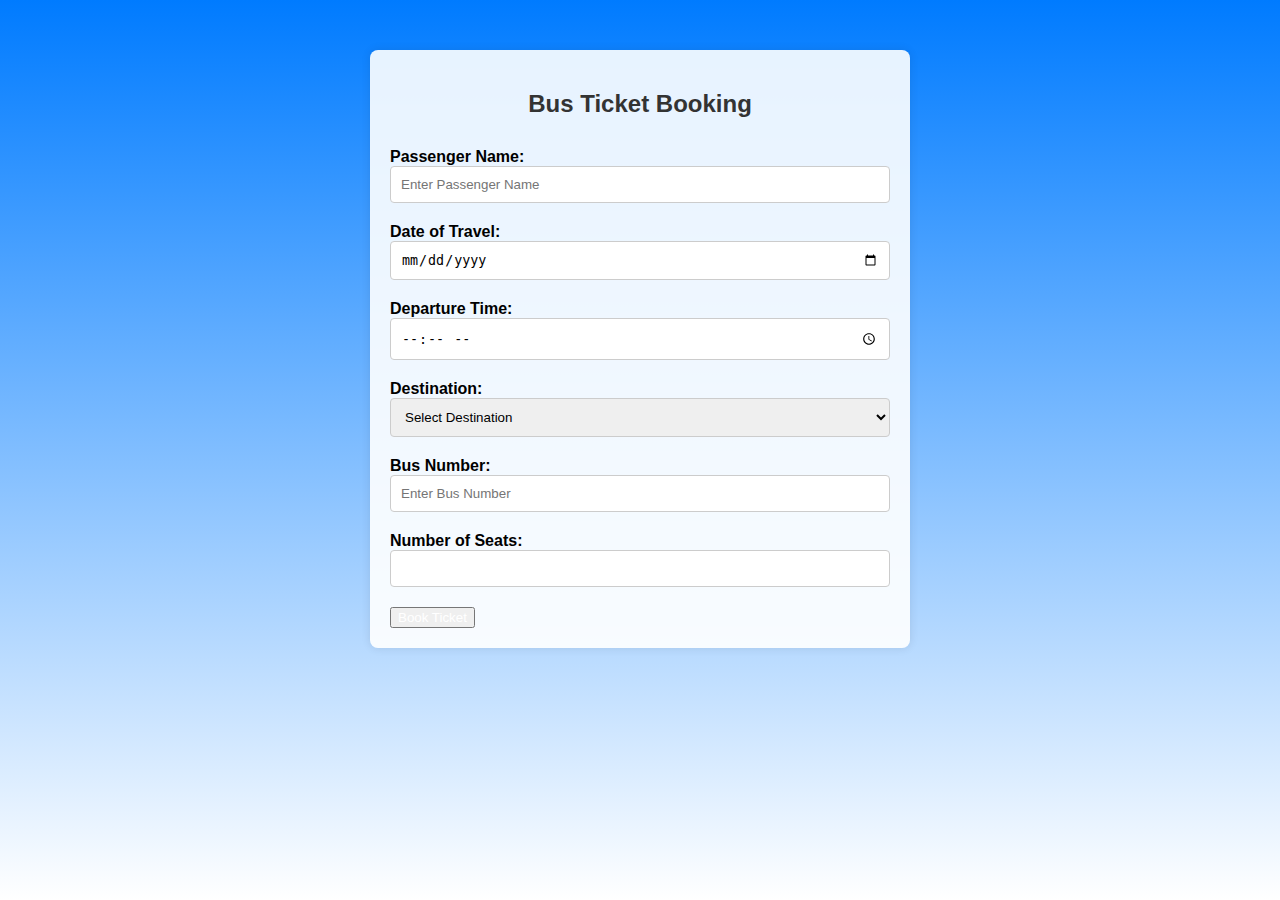
<file: buses/buses/busti.html>
<!DOCTYPE html>
<html lang="en">
<head>
  <meta charset="UTF-8">
  <meta name="viewport" content="width=device-width, initial-scale=1.0">
  <title>Bus Scheduling System - Ticket Booking</title>
  <style>
    body {
      margin: 0;
      padding: 0;
      font-family: Arial, sans-serif;
      background: linear-gradient(to bottom, #007bff, #ffffff); /* Gradient background from blue to white */
      background-repeat: no-repeat;
      background-attachment: fixed;
    }
    .container {
      width: 100%;
      max-width: 500px;
      margin: 50px auto;
      background-color: rgba(255, 255, 255, 0.9); /* Semi-transparent white background */
      padding: 20px;
      border-radius: 8px;
      box-shadow: 0 0 10px rgba(0, 0, 0, 0.1);
    }
    h2 {
      text-align: center;
      margin-bottom: 30px;
      color: #333333; /* Dark blue text */
    }
    label {
      font-weight: bold;
    }
    input[type="text"], select, input[type="date"], input[type="time"], input[type="number"] {
      width: 100%;
      padding: 10px;
      margin-bottom: 20px;
      border: 1px solid #cccccc; /* Light gray border */
      border-radius: 4px;
      box-sizing: border-box;
    }
   .bookt-icket-button{
    width:100px;
    padding:10px;
    background-color:#007bff;
    color:#ffffff;
    border:none;
    border-radius:4px;
    cursor:pointer;
    transition:background-color 0.3s;
}
   .book-ticket-button:hover{
    background-color:#0056b3;
}
   .book-ticket-button a{
    text-decoration:none;
    color:white;
}
  </style>
</head>
<body>

  <div class="container">
    <h2>Bus Ticket Booking</h2>
    <form action="#" method="post">
      <label for="passengerName">Passenger Name:</label>
      <input type="text" id="passengerName" name="passengerName" placeholder="Enter Passenger Name" required>

      <label for="date">Date of Travel:</label>
      <input type="date" id="date" name="date" required>

      <label for="departureTime">Departure Time:</label>
      <input type="time" id="departureTime" name="departureTime" required>

      <label for="destination">Destination:</label>
      <select id="destination" name="destination" required>
        <option value="" disabled selected>Select Destination</option>
        <option value="New York">New York</option>
        <option value="Los Angeles">Los Angeles</option>
        <option value="Chicago">Chicago</option>
        <!-- Add more destination options as needed -->
      </select>

      <label for="busNumber">Bus Number:</label>
      <input type="text" id="busNumber" name="busNumber" placeholder="Enter Bus Number" required>

      <label for="seats">Number of Seats:</label>
      <input type="number" id="seats" name="seats" min="1" required>

      <button class="book-ticket-button"><a href="pay.html">Book Ticket </a></button>  </div>

</body>
</html>
</file>
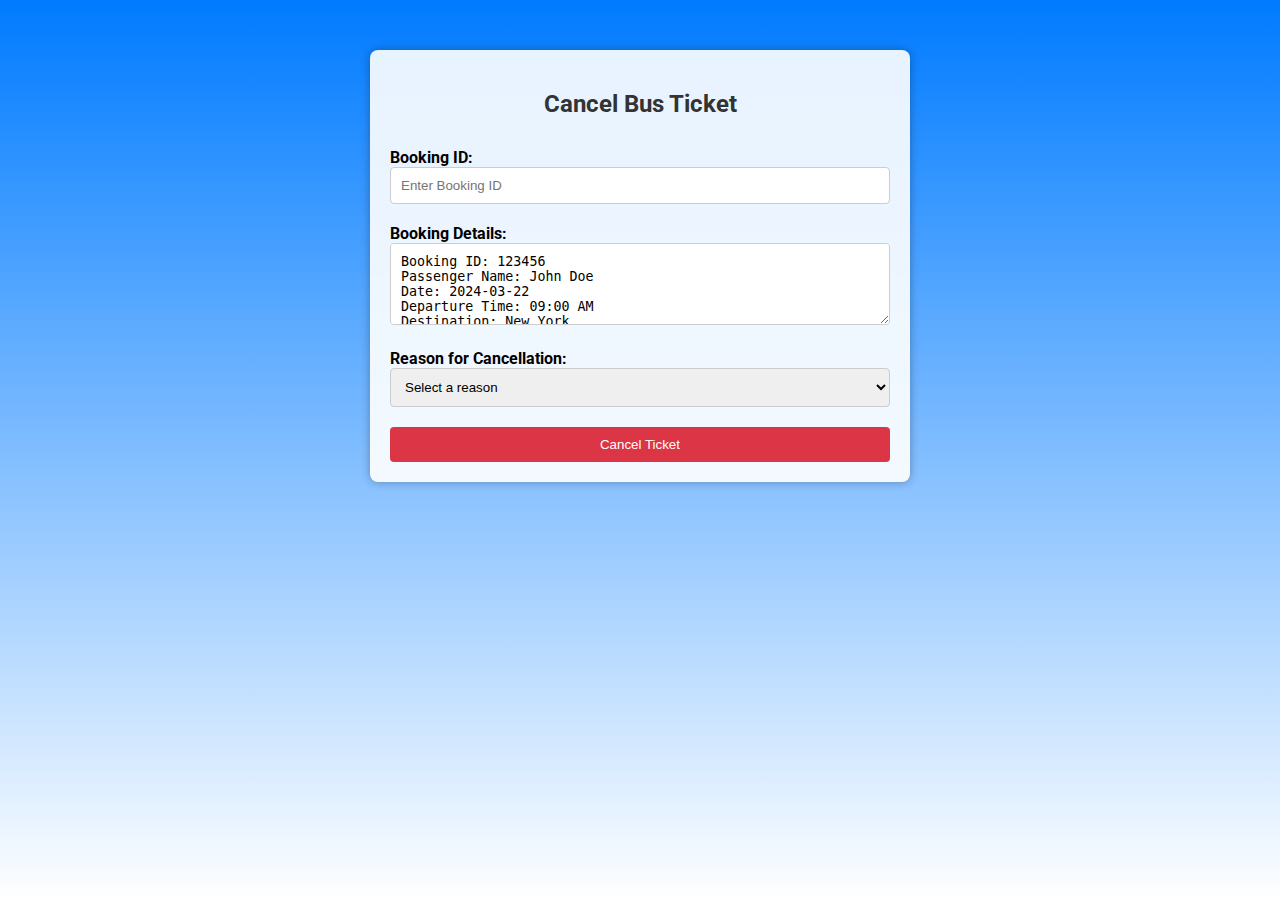
<file: buses/buses/cancel.html>
<!DOCTYPE html>
<html lang="en">
<head>
  <meta charset="UTF-8">
  <meta name="viewport" content="width=device-width, initial-scale=1.0">
  <title>Bus Scheduling System - Ticket Cancellation</title>
  <link href="https://fonts.googleapis.com/css2?family=Roboto:wght@400;700&display=swap" rel="stylesheet">
  <style>
    body {
      margin: 0;
      padding: 0;
      font-family: 'Roboto', sans-serif; /* Use Roboto font */
      background: linear-gradient(to bottom, #007bff, #ffffff); /* Gradient background from blue to white */
      background-repeat: no-repeat;
      background-attachment: fixed;
    }
    .container {
      width: 100%;
      max-width: 500px;
      margin: 50px auto;
      background-color: rgba(255, 255, 255, 0.9); /* Semi-transparent white background */
      padding: 20px;
      border-radius: 8px;
      box-shadow: 0 0 10px rgba(0, 0, 0, 0.3);
    }
    h2 {
      text-align: center;
      margin-bottom: 30px;
      color: #333333; /* Dark blue text */
      font-weight: 700; /* Bold font */
    }
    label {
      font-weight: bold;
    }
    input[type="text"] {
      width: 100%;
      padding: 10px;
      margin-bottom: 20px;
      border: 1px solid #cccccc; /* Light gray border */
      border-radius: 4px;
      box-sizing: border-box;
    }
    select {
      width: 100%;
      padding: 10px;
      margin-bottom: 20px;
      border: 1px solid #cccccc; /* Light gray border */
      border-radius: 4px;
      box-sizing: border-box;
    }
    textarea {
      width: 100%;
      padding: 10px;
      margin-bottom: 20px;
      border: 1px solid #cccccc; /* Light gray border */
      border-radius: 4px;
      box-sizing: border-box;
      resize: vertical;
    }
    input[type="submit"] {
      width: 100%;
      padding: 10px;
      background-color: #dc3545; /* Red button */
      color: #ffffff; /* White text */
      border: none;
      border-radius: 4px;
      cursor: pointer;
      transition: background-color 0.3s ease;
    }
    input[type="submit"]:hover {
      background-color: #c82333; /* Darker red on hover */
    }
  </style>
</head>
<body>

  <div class="container">
    <h2>Cancel Bus Ticket</h2>
    <form action="#" method="post">
      <label for="bookingID">Booking ID:</label>
      <input type="text" id="bookingID" name="bookingID" placeholder="Enter Booking ID" required>

      <label for="bookingDetails">Booking Details:</label>
      <textarea id="bookingDetails" name="bookingDetails" rows="4" placeholder="Booking Details" readonly>
        <!-- JavaScript can be used to populate this field with booking details -->
      </textarea>

      <label for="reason">Reason for Cancellation:</label>
      <select id="reason" name="reason" required>
        <option value="" disabled selected>Select a reason</option>
        <option value="Change of plans">Change of plans</option>
        <option value="Travel delay">Travel delay</option>
        <option value="Personal reasons">Personal reasons</option>
        <option value="Other">Other</option>
      </select>

      <input type="submit" value="Cancel Ticket">
    </form>
  </div>

  <script>
    // Dummy function to populate booking details based on entered booking ID
    function populateBookingDetails() {
      // Dummy data
      var bookingDetails = "Booking ID: 123456\n";
      bookingDetails += "Passenger Name: John Doe\n";
      bookingDetails += "Date: 2024-03-22\n";
      bookingDetails += "Departure Time: 09:00 AM\n";
      bookingDetails += "Destination: New York\n";
      bookingDetails += "Bus Number: BUS123\n";
      
      document.getElementById('bookingDetails').value = bookingDetails;
    }

    // Call the function when the page loads (you may replace it with your logic)
    window.onload = function() {
      populateBookingDetails();
    };
  </script>

</body>
</html>
</file>
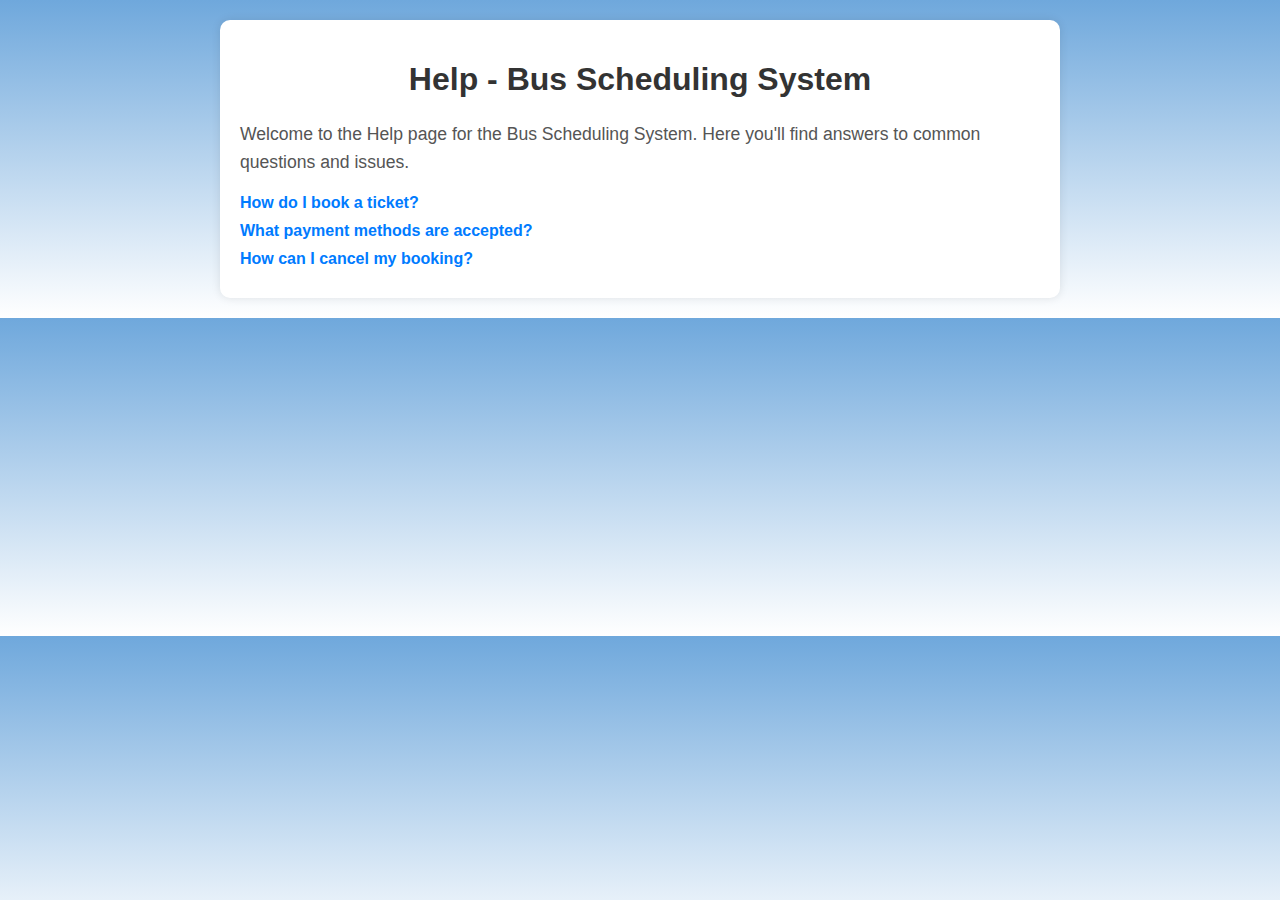
<file: buses/buses/help.html>
<!DOCTYPE html>
<html lang="en">
<head>
<meta charset="UTF-8">
<meta name="viewport" content="width=device-width, initial-scale=1.0">
<title>Help - Bus Scheduling System</title>
<style>
    /* CSS styles embedded within the HTML document */
    body {
        font-family: Arial, sans-serif;
        margin: 0;
        padding: 0;
        background: linear-gradient(to bottom, #6fa8dc, #ffffff);
    }

    .container {
        max-width: 800px;
        margin: 20px auto;
        padding: 20px;
        background-color: #fff;
        border-radius: 10px;
        box-shadow: 0 0 10px rgba(0, 0, 0, 0.1);
    }

    h1 {
        text-align: center;
        color: #333;
    }

    p {
        color: #555;
        font-size: 1.1rem;
        line-height: 1.6;
    }

    .faq-question {
        cursor: pointer;
        color: #007bff;
        font-weight: bold;
        margin-bottom: 10px;
    }

    .faq-answer {
        display: none;
    }
</style>
</head>
<body>

<div class="container">
    <h1>Help - Bus Scheduling System</h1>
    <p>Welcome to the Help page for the Bus Scheduling System. Here you'll find answers to common questions and issues.</p>
    
    <div class="faq">
        <div class="faq-item">
            <div class="faq-question" onclick="toggleAnswer(this)">How do I book a ticket?</div>
            <div class="faq-answer">To book a ticket, go to the booking section of our website, select your desired destination, date, and time, then proceed with the payment process.</div>
        </div>

        <div class="faq-item">
            <div class="faq-question" onclick="toggleAnswer(this)">What payment methods are accepted?</div>
            <div class="faq-answer">We accept various payment methods including credit/debit cards, PayPal, and bank transfers. Please check the payment page for more details.</div>
        </div>

        <div class="faq-item">
            <div class="faq-question" onclick="toggleAnswer(this)">How can I cancel my booking?</div>
            <div class="faq-answer">To cancel your booking, please contact our customer support team at least 24 hours before the departure time. Refunds may apply based on our cancellation policy.</div>
        </div>

        <!-- Add more FAQ items as needed -->
    </div>
</div>

<script>
    // JavaScript functions for toggling FAQ answers
    function toggleAnswer(element) {
        var answer = element.nextElementSibling;
        if (answer.style.display === "block") {
            answer.style.display = "none";
        } else {
            answer.style.display = "block";
        }
    }
</script>

</body>
</html>
</file>
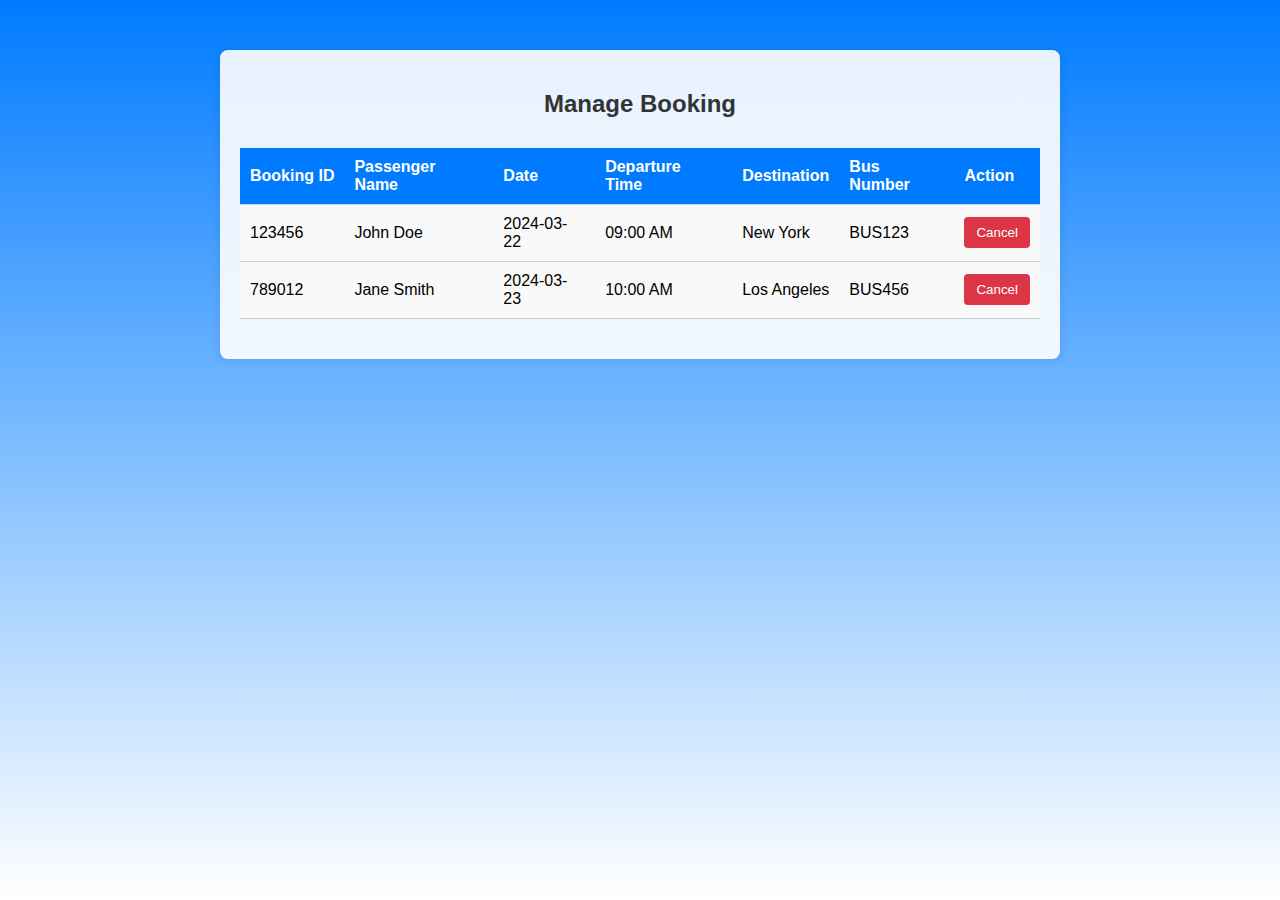
<file: buses/buses/manage.html>
<!DOCTYPE html>
<html lang="en">
<head>
  <meta charset="UTF-8">
  <meta name="viewport" content="width=device-width, initial-scale=1.0">
  <title>Bus Scheduling System - Manage Booking</title>
  <style>
    body {
      margin: 0;
      padding: 0;
      font-family: Arial, sans-serif;
      background: linear-gradient(to bottom, #007bff, #ffffff); /* Gradient background from blue to white */
      background-repeat: no-repeat;
      background-attachment: fixed;
    }
    .container {
      width: 100%;
      max-width: 800px;
      margin: 50px auto;
      background-color: rgba(255, 255, 255, 0.9); /* Semi-transparent white background */
      padding: 20px;
      border-radius: 8px;
      box-shadow: 0 0 10px rgba(0, 0, 0, 0.1);
    }
    h2 {
      text-align: center;
      margin-bottom: 30px;
      color: #333333; /* Dark blue text */
    }
    table {
      width: 100%;
      border-collapse: collapse;
      margin-bottom: 20px;
    }
    th, td {
      padding: 10px;
      text-align: left;
      border-bottom: 1px solid #cccccc; /* Light gray border */
    }
    th {
      background-color: #007bff; /* Blue header background */
      color: #ffffff; /* White text */
    }
    td {
      background-color: #f9f9f9; /* Light gray background */
    }
    .cancel-button {
      background-color: #dc3545; /* Red button */
      color: #ffffff; /* White text */
      border: none;
      padding: 8px 12px;
      border-radius: 4px;
      cursor: pointer;
      transition: background-color 0.3s ease;
    }
    .cancel-button:hover {
      background-color: #c82333; /* Darker red on hover */
    }
  </style>
</head>
<body>

  <div class="container">
    <h2>Manage Booking</h2>
    <table>
      <thead>
        <tr>
          <th>Booking ID</th>
          <th>Passenger Name</th>
          <th>Date</th>
          <th>Departure Time</th>
          <th>Destination</th>
          <th>Bus Number</th>
          <th>Action</th>
        </tr>
      </thead>
      <tbody>
        <!-- Sample booking data, replace with actual data from database -->
        <tr>
          <td>123456</td>
          <td>John Doe</td>
          <td>2024-03-22</td>
          <td>09:00 AM</td>
          <td>New York</td>
          <td>BUS123</td>
          <td><button class="cancel-button">Cancel</button></td>
        </tr>
        <tr>
          <td>789012</td>
          <td>Jane Smith</td>
          <td>2024-03-23</td>
          <td>10:00 AM</td>
          <td>Los Angeles</td>
          <td>BUS456</td>
          <td><button class="cancel-button">Cancel</button></td>
        </tr>
        <!-- Add more rows for additional bookings -->
      </tbody>
    </table>
  </div>

</body>
</html>
</file>
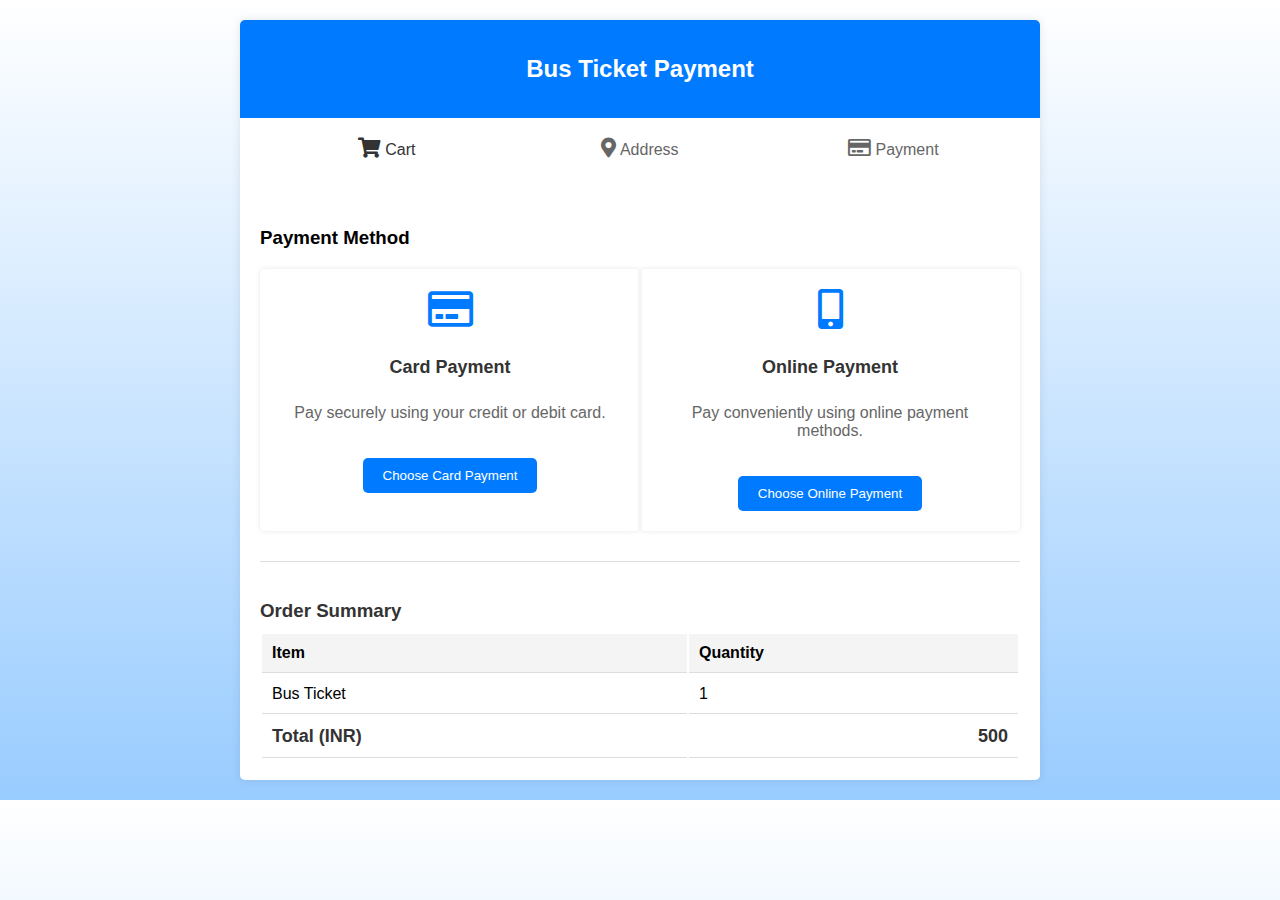
<file: buses/buses/pay.html>
<!DOCTYPE html>
<html lang="en">
<head>
    <meta charset="UTF-8">
    <meta name="viewport" content="width=device-width, initial-scale=1.0">
    <title>Bus Ticket Payment</title>
    <link rel="stylesheet" href="https://cdnjs.cloudflare.com/ajax/libs/font-awesome/5.15.4/css/all.min.css">
    <style>
        body {
            margin: 0;
            padding: 0;
            font-family: Arial, sans-serif;
            background: linear-gradient(to bottom, #ffffff, #99ccff);
        }
        .container {
            max-width: 800px;
            margin: 20px auto;
            background-color: #fff;
            border-radius: 5px;
            box-shadow: 0 0 10px rgba(0, 0, 0, 0.1);
        }
        .header {
            background-color: #007bff;
            color: #fff;
            padding: 15px;
            border-radius: 5px 5px 0 0;
            text-align: center;
        }
        .steps {
            display: flex;
            justify-content: space-between;
            margin: 20px;
        }
        .step {
            text-align: center;
            flex: 1;
            color: #666;
        }
        .step i {
            margin-bottom: 10px;
            font-size: 20px;
        }
        .step.active {
            color: #333;
        }
        .content {
            padding: 20px;
        }
        .payment-methods {
            display: flex;
            justify-content: space-between;
            margin-top: 20px;
        }
        .payment-method {
            width: 48%;
            padding: 20px;
            border-radius: 5px;
            box-shadow: 0 0 5px rgba(0, 0, 0, 0.1);
            cursor: pointer;
            transition: all 0.3s ease;
            display: flex;
            flex-direction: column;
            align-items: center;
        }
        .payment-method:hover {
            transform: translateY(-5px);
        }
        .payment-method i {
            font-size: 40px;
            margin-bottom: 10px;
            color: #007bff;
        }
        .payment-method h3 {
            margin-bottom: 10px;
            font-size: 18px;
            color: #333;
        }
        .payment-method p {
            text-align: center;
            color: #666;
        }
        .payment-method button {
            margin-top: 20px;
            background-color: #007bff;
            color: #fff;
            border: none;
            border-radius: 5px;
            padding: 10px 20px;
            cursor: pointer;
            transition: background-color 0.3s ease;
        }
        .payment-method button:hover {
            background-color: #0056b3;
        }
        .order-summary {
            margin-top: 30px;
            border-top: 1px solid #ddd;
            padding-top: 20px;
        }
        .order-summary h3 {
            margin-bottom: 10px;
            color: #333;
        }
        .order-summary table {
            width: 100%;
        }
        .order-summary th, .order-summary td {
            padding: 10px;
            text-align: left;
            border-bottom: 1px solid #ddd;
        }
        .order-summary th {
            background-color: #f4f4f4;
        }
        .order-summary .total {
            font-weight: bold;
            font-size: 18px;
            color: #333;
        }
        .order-summary .total span {
            float: right;
        }
    </style>
</head>
<body>
    <div class="container">
        <div class="header">
            <h2>Bus Ticket Payment</h2>
        </div>
        <div class="steps">
            <div class="step active">
                <i class="fas fa-shopping-cart"></i>
                <span>Cart</span>
            </div>
            <div class="step">
                <i class="fas fa-map-marker-alt"></i>
                <span>Address</span>
            </div>
            <div class="step">
                <i class="far fa-credit-card"></i>
                <span>Payment</span>
            </div>
        </div>
        <div class="content">
            <h3>Payment Method</h3>
            <div class="payment-methods">
                <div class="payment-method card-payment" onclick="selectPaymentMethod('Card')">
                    <i class="far fa-credit-card"></i>
                    <h3>Card Payment</h3>
                    <p>Pay securely using your credit or debit card.</p>
                    <button>Choose Card Payment</button>
                </div>
                <div class="payment-method online-payment" onclick="selectPaymentMethod('Online')">
                    <i class="fas fa-mobile-alt"></i>
                    <h3>Online Payment</h3>
                    <p>Pay conveniently using online payment methods.</p>
                    <button>Choose Online Payment</button>
                </div>
            </div>
            <div class="order-summary">
                <h3>Order Summary</h3>
                <table>
                    <tr>
                        <th>Item</th>
                        <th>Quantity</th>
                    </tr>
                    <tr>
                        <td>Bus Ticket</td>
                        <td>1</td>
                    </tr>
                    <tr>
                        <td colspan="1" class="total">Total (INR)</td>
                        <td class="total"><span>500</span></td>
                    </tr>
                </table>
            </div>
        </div>
    </div>

    <script>
        function selectPaymentMethod(method) {
            const paymentMethods = document.querySelectorAll('.payment-method');
            paymentMethods.forEach(pm => pm.classList.remove('selected'));
            if (method === 'Card') {
                document.querySelector('.card-payment').classList.add('selected');
            } else {
                document.querySelector('.online-payment').classList.add('selected');
            }
            // You can add logic to proceed to the next step here
        }
    </script>
</body>
</html>
</file>
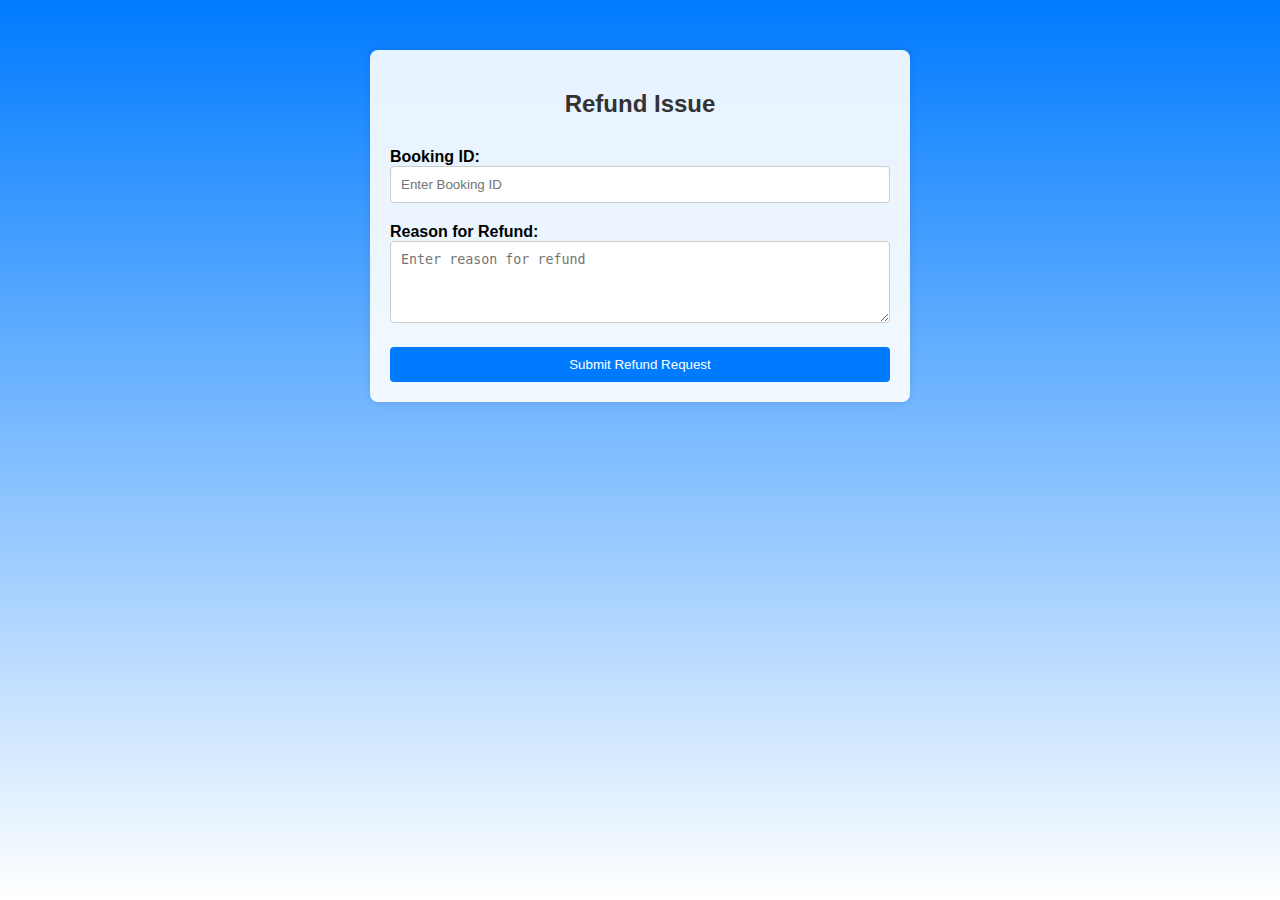
<file: buses/buses/refu.html>
<!DOCTYPE html>
<html lang="en">
<head>
  <meta charset="UTF-8">
  <meta name="viewport" content="width=device-width, initial-scale=1.0">
  <title>Bus Scheduling System - Refund Issue</title>
  <style>
    body {
      margin: 0;
      padding: 0;
      font-family: Arial, sans-serif;
      background: linear-gradient(to bottom, #007bff, #ffffff); /* Gradient background from blue to white */
      background-repeat: no-repeat;
      background-attachment: fixed;
    }
    .container {
      width: 100%;
      max-width: 500px;
      margin: 50px auto;
      background-color: rgba(255, 255, 255, 0.9); /* Semi-transparent white background */
      padding: 20px;
      border-radius: 8px;
      box-shadow: 0 0 10px rgba(0, 0, 0, 0.1);
    }
    h2 {
      text-align: center;
      margin-bottom: 30px;
      color: #333333; /* Dark blue text */
    }
    label {
      font-weight: bold;
    }
    input[type="text"], textarea {
      width: 100%;
      padding: 10px;
      margin-bottom: 20px;
      border: 1px solid #cccccc; /* Light gray border */
      border-radius: 4px;
      box-sizing: border-box;
    }
    input[type="submit"] {
      width: 100%;
      padding: 10px;
      background-color: #007bff; /* Blue button */
      color: #ffffff; /* White text */
      border: none;
      border-radius: 4px;
      cursor: pointer;
      transition: background-color 0.3s ease;
    }
    input[type="submit"]:hover {
      background-color: #0056b3; /* Darker blue on hover */
    }
  </style>
</head>
<body>

  <div class="container">
    <h2>Refund Issue</h2>
    <form action="#" method="post">
      <label for="bookingID">Booking ID:</label>
      <input type="text" id="bookingID" name="bookingID" placeholder="Enter Booking ID" required>

      <label for="reason">Reason for Refund:</label>
      <textarea id="reason" name="reason" rows="4" placeholder="Enter reason for refund" required></textarea>

      <input type="submit" value="Submit Refund Request">
    </form>
  </div>

</body>
</html>
</file>
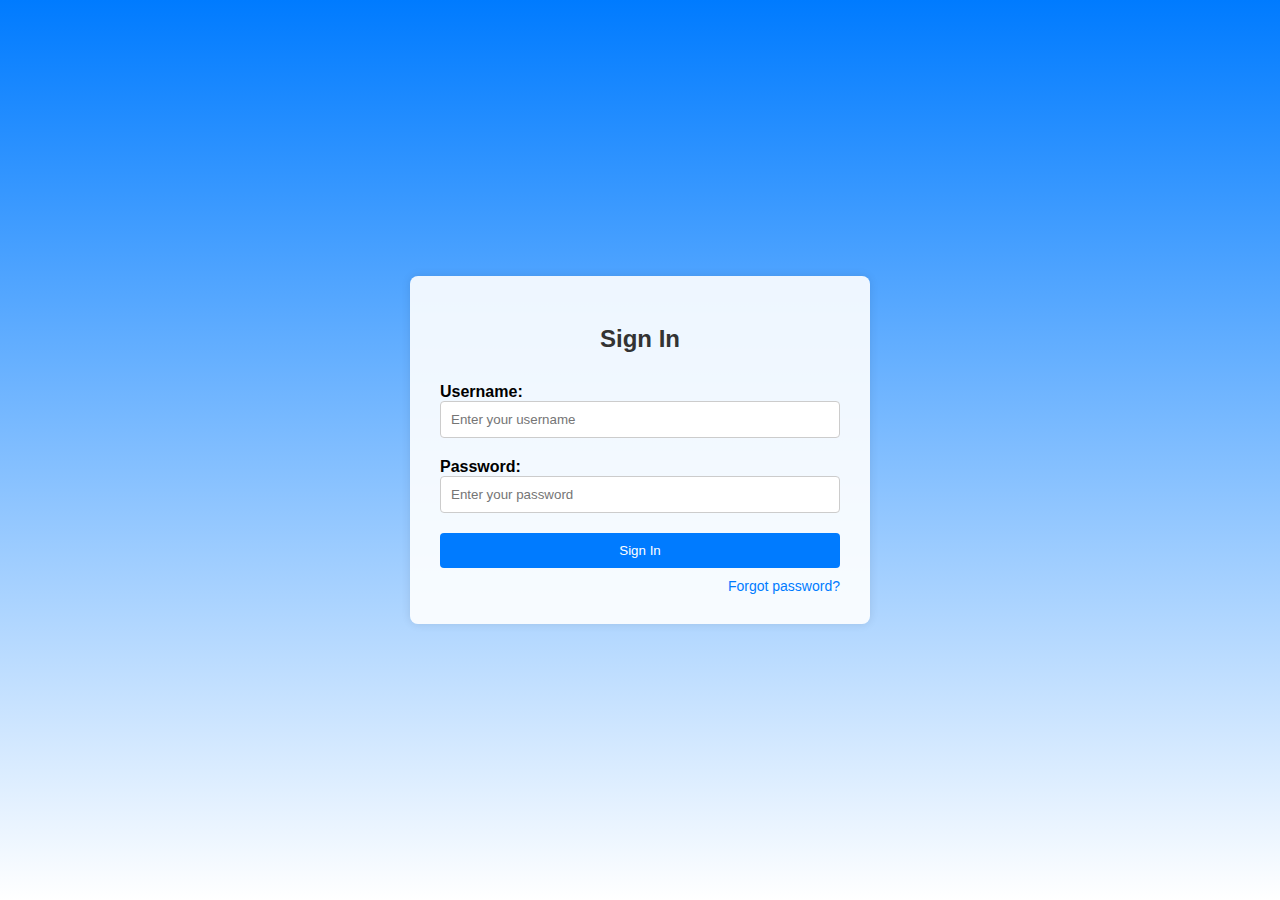
<file: buses/buses/signin.html>
<!DOCTYPE html>
<html lang="en">
<head>
  <meta charset="UTF-8">
  <meta name="viewport" content="width=device-width, initial-scale=1.0">
  <title>Bus Scheduling System - Sign In</title>
  <style>
    body {
      margin: 0;
      padding: 0;
      font-family: Arial, sans-serif;
      background: linear-gradient(to bottom, #007bff, #ffffff); /* Gradient background from blue to white */
      background-repeat: no-repeat;
      background-attachment: fixed;
      display: flex;
      justify-content: center;
      align-items: center;
      height: 100vh;
    }
    .container {
      width: 400px;
      background-color: rgba(255, 255, 255, 0.9); /* Semi-transparent white background */
      padding: 30px;
      border-radius: 8px;
      box-shadow: 0 0 10px rgba(0, 0, 0, 0.1);
      animation: slide-in 0.5s ease forwards;
    }
    @keyframes slide-in {
      from {
        opacity: 0;
        transform: translateY(-50px);
      }
      to {
        opacity: 1;
        transform: translateY(0);
      }
    }
    h2 {
      text-align: center;
      margin-bottom: 30px;
      color: #333333; /* Dark blue text */
    }
    label {
      font-weight: bold;
    }
    input[type="text"], input[type="password"] {
      width: 100%;
      padding: 10px;
      margin-bottom: 20px;
      border: 1px solid #cccccc; /* Light gray border */
      border-radius: 4px;
      box-sizing: border-box;
      transition: border-color 0.3s ease;
    }
    input[type="text"]:focus, input[type="password"]:focus {
      border-color: #007bff; /* Blue border on focus */
    }
    input[type="submit"] {
      width: 100%;
      padding: 10px;
      background-color: #007bff; /* Blue button */
      color: #ffffff; /* White text */
      border: none;
      border-radius: 4px;
      cursor: pointer;
      transition: background-color 0.3s ease;
    }
    input[type="submit"]:hover {
      background-color: #0056b3; /* Darker blue on hover */
    }
    .forgot-password {
      text-align: right;
      font-size: 14px;
      margin-top: 10px; /* Adjusted margin-top */
    }
    .forgot-password a {
      color: #007bff; /* Blue link color */
      text-decoration: none;
      transition: color 0.3s ease;
    }
    .forgot-password a:hover {
      color: #0056b3; /* Darker blue on hover */
    }
  </style>
</head>
<body>

  <div class="container">
    <h2>Sign In</h2>
    <form action="#" method="post">
      <label for="username">Username:</label>
      <input type="text" id="username" name="username" placeholder="Enter your username" required>

      <label for="password">Password:</label>
      <input type="password" id="password" name="password" placeholder="Enter your password" required>

      <input type="submit" value="Sign In">
    </form>
    <div class="forgot-password">
      <a href="#">Forgot password?</a>
    </div>
  </div>

</body>
</html>
</file>
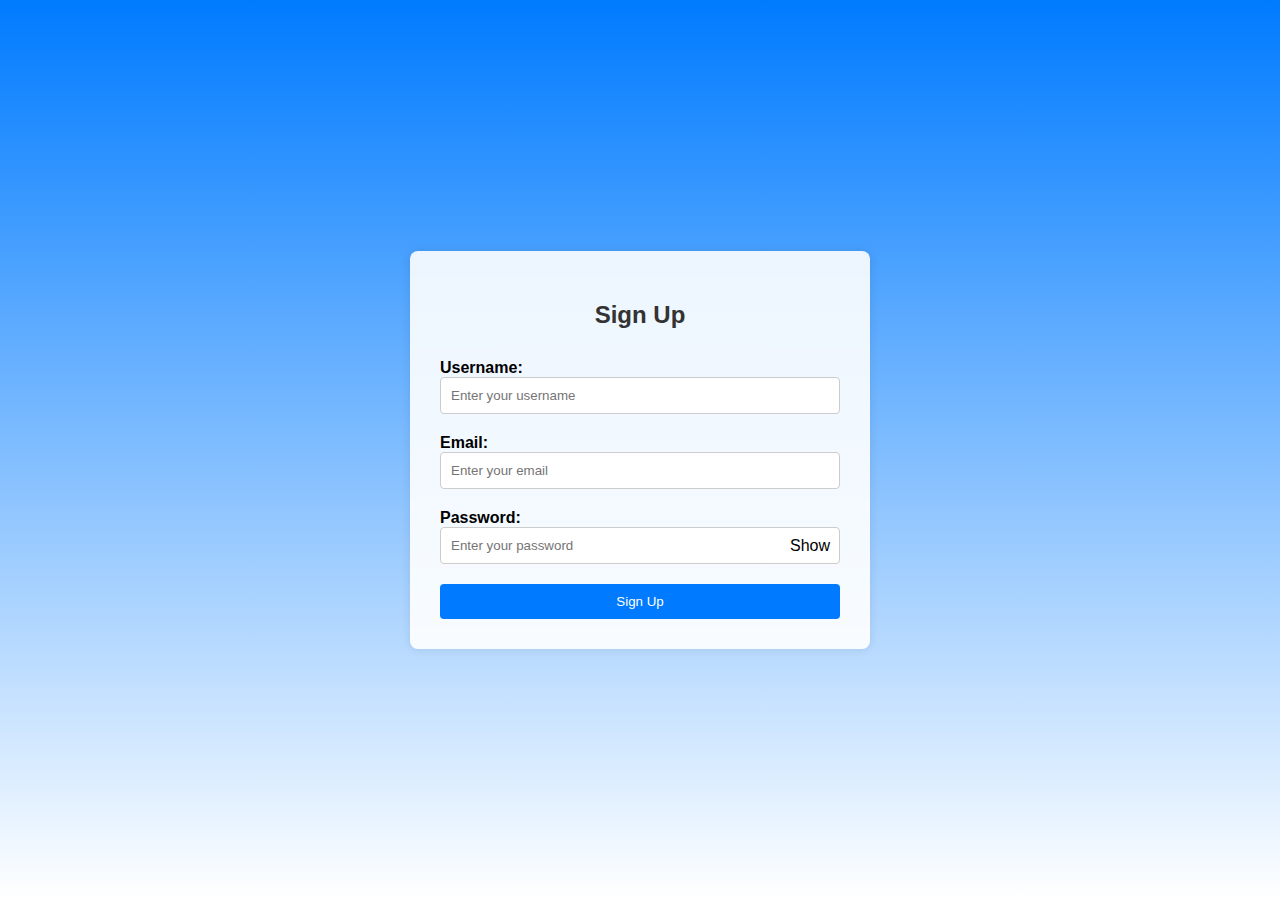
<file: buses/buses/signup .html>
<!DOCTYPE html>
<html lang="en">
<head>
  <meta charset="UTF-8">
  <meta name="viewport" content="width=device-width, initial-scale=1.0">
  <title>Bus Scheduling System - Sign Up</title>
  <style>
    body {
      margin: 0;
      padding: 0;
      font-family: Arial, sans-serif;
      background: linear-gradient(to bottom, #007bff, #ffffff); /* Gradient background from blue to white */
      background-repeat: no-repeat;
      background-attachment: fixed;
      display: flex;
      justify-content: center;
      align-items: center;
      height: 100vh;
    }
    .container {
      width: 400px;
      background-color: rgba(255, 255, 255, 0.9); /* Semi-transparent white background */
      padding: 30px;
      border-radius: 8px;
      box-shadow: 0 0 10px rgba(0, 0, 0, 0.1);
      animation: slide-in 0.5s ease forwards;
    }
    @keyframes slide-in {
      from {
        opacity: 0;
        transform: translateY(-50px);
      }
      to {
        opacity: 1;
        transform: translateY(0);
      }
    }
    h2 {
      text-align: center;
      margin-bottom: 30px;
      color: #333333; /* Dark blue text */
    }
    label {
      font-weight: bold;
    }
    input[type="text"], input[type="password"], input[type="email"] {
      width: 100%;
      padding: 10px;
      margin-bottom: 20px;
      border: 1px solid #cccccc; /* Light gray border */
      border-radius: 4px;
      box-sizing: border-box;
      transition: border-color 0.3s ease;
    }
    input[type="text"]:focus, input[type="password"]:focus, input[type="email"]:focus {
      border-color: #007bff; /* Blue border on focus */
    }
    input[type="submit"] {
      width: 100%;
      padding: 10px;
      background-color: #007bff; /* Blue button */
      color: #ffffff; /* White text */
      border: none;
      border-radius: 4px;
      cursor: pointer;
      transition: background-color 0.3s ease;
    }
    input[type="submit"]:hover {
      background-color: #0056b3; /* Darker blue on hover */
    }
    .form-group {
      position: relative;
    }
    .form-group input[type="password"].show-password,
    .form-group input[type="text"].show-password {
      padding-right: 40px;
    }
    .form-group .show-password-btn {
      position: absolute;
      top: 50%;
      right: 10px;
      transform: translateY(-50%);
      cursor: pointer;
    }
  </style>
</head>
<body>

  <div class="container">
    <h2>Sign Up</h2>
    <form action="#" method="post">
      <div class="form-group">
        <label for="username">Username:</label>
        <input type="text" id="username" name="username" placeholder="Enter your username" required>
      </div>
      <div class="form-group">
        <label for="email">Email:</label>
        <input type="email" id="email" name="email" placeholder="Enter your email" required>
      </div>
      <div class="form-group">
        <label for="password">Password:</label>
        <input type="password" id="password" name="password" placeholder="Enter your password" required class="show-password">
        <span class="show-password-btn" onclick="togglePasswordVisibility('password')">Show</span>
      </div>
      <input type="submit" value="Sign Up">
    </form>
  </div>

  <script>
    function togglePasswordVisibility(inputId) {
      const passwordInput = document.getElementById(inputId);
      if (passwordInput.type === "password") {
        passwordInput.type = "text";
        passwordInput.classList.remove("show-password");
      } else {
        passwordInput.type = "password";
        passwordInput.classList.add("show-password");
      }
    }
  </script>

</body>
</html>
</file>
